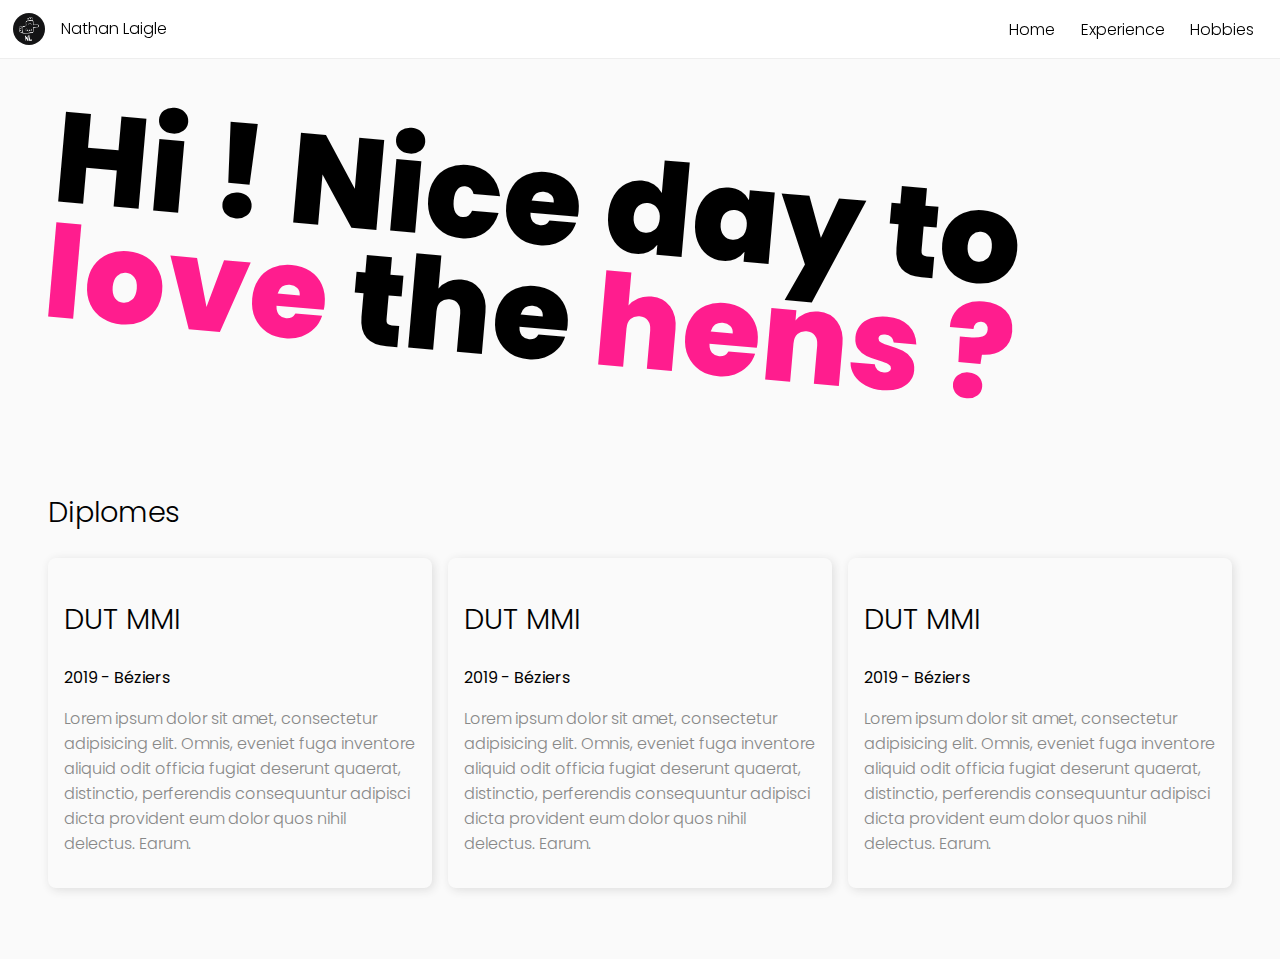
<file: index.html>
<!DOCTYPE html>
<html lang="fr">
  <head>
    <meta charset="UTF-8" />
    <meta http-equiv="X-UA-Compatible" content="IE=edge" />
    <meta name="viewport" content="width=device-width, initial-scale=1.0" />
    <title>CV</title>
    <link rel="stylesheet" href="./assets/css/main.css" />
  </head>
  <body>
    <header>
      <div>
        <img src="./assets/img/76939533.png" alt="logo" />
        <h2>Nathan Laigle</h2>
      </div>
      <nav>
        <ul>
          <li><a href="./index.html">Home</a></li>
          <li><a href="./experience.html">Experience</a></li>
          <li><a href="./hobbies.html">Hobbies</a></li>
        </ul>
      </nav>
    </header>
    <main>
      <section class="hero">
        <div>
          <h1>Hi ! Nice day to <span class="anim-color-1">love</span> the <span class="anim-color-2">hens ?</span></h1>
      </section>
      <section class="diplomes">
          <h2>Diplomes</h2>
          <div class="container">
              <div class="element">
                  <h2>DUT MMI</h2>
                  <span>2019 - Béziers</span>
                  <p>
                      Lorem ipsum dolor sit amet, consectetur adipisicing elit. Omnis, eveniet fuga inventore aliquid odit officia fugiat deserunt quaerat, distinctio, perferendis consequuntur adipisci dicta provident eum dolor quos nihil delectus. Earum.
                  </p>
                
              </div>
              <div class="element">
                  <h2>DUT MMI</h2>
                  <span>2019 - Béziers</span>
                  <p>
                      Lorem ipsum dolor sit amet, consectetur adipisicing elit. Omnis, eveniet fuga inventore aliquid odit officia fugiat deserunt quaerat, distinctio, perferendis consequuntur adipisci dicta provident eum dolor quos nihil delectus. Earum.
                  </p>
                
              </div>
              <div class="element">
                  <h2>DUT MMI</h2>
                  <span>2019 - Béziers</span>
                  <p>
                      Lorem ipsum dolor sit amet, consectetur adipisicing elit. Omnis, eveniet fuga inventore aliquid odit officia fugiat deserunt quaerat, distinctio, perferendis consequuntur adipisci dicta provident eum dolor quos nihil delectus. Earum.
                  </p>
                
              </div>
          </div>
      </section>
    </main>
  </body>
</html>
</file>
<file: assets/css/main.css>
@import"https://fonts.googleapis.com/css2?family=Poppins:wght@300;800&display=swap";*{font-family:"Poppins",sans-serif}h1{font-size:5em;margin-top:.6em;line-height:.9em;font-weight:800}@media(min-width: 768px){h1{font-size:6em}}@media(min-width: 992px){h1{font-size:8em}}@media(min-width: 1200px){h1{font-size:8em}}h1 span{color:#ff1d8e}h2,a,nav a{font-size:1.8em;font-weight:300}p{font-size:1em;font-weight:300;color:#888}header{padding:.8em;background-color:rgba(255,255,255,.95);border-bottom:solid 1px #eee;position:sticky;top:0;display:flex;justify-content:space-between;align-items:center;z-index:10}header div{display:flex;align-items:center}header div img{width:2em;border-radius:1em}header div h2{display:none;margin:0 0 0 1em;font-size:1em}@media(min-width: 768px){header div h2{display:block}}header nav ul{display:flex;justify-content:center;align-items:center;margin:0}header nav ul li{list-style:none}header nav ul li a{padding:.8em;text-decoration:inherit;font-size:inherit;color:inherit;position:relative;overflow:hidden}header nav ul li a:hover{color:#fff}header nav ul li a:hover::before{height:100%}header nav ul li a::before{z-index:-1;transition:all ease .1s;content:"";position:absolute;bottom:0;left:0;background:#ff1d8e;width:100%;height:0em}@keyframes anim-color{from{color:inherit}to{color:#000}}*{box-sizing:border-box}body{margin:0}main{background-color:#fafafa;min-height:100vh;padding:3em;padding-top:1em;position:relative}@media(min-width: 768px){main{padding:4}}@media(min-width: 992px){main{padding:5}}main section.hero{display:flex;flex-direction:column-reverse}@media(min-width: 992px){main section.hero{flex-direction:row}}main section.hero h1{transform:rotate(5deg)}main section.hero div:first-child{width:100%}main section.diplomes div.container{display:grid;grid-template-columns:1fr 1fr 1fr;gap:1em}main section.diplomes div.container>div.element{padding:1em;border-radius:.5em;box-shadow:2px 2px 10px #ddd}/*# sourceMappingURL=main.css.map */
</file>
